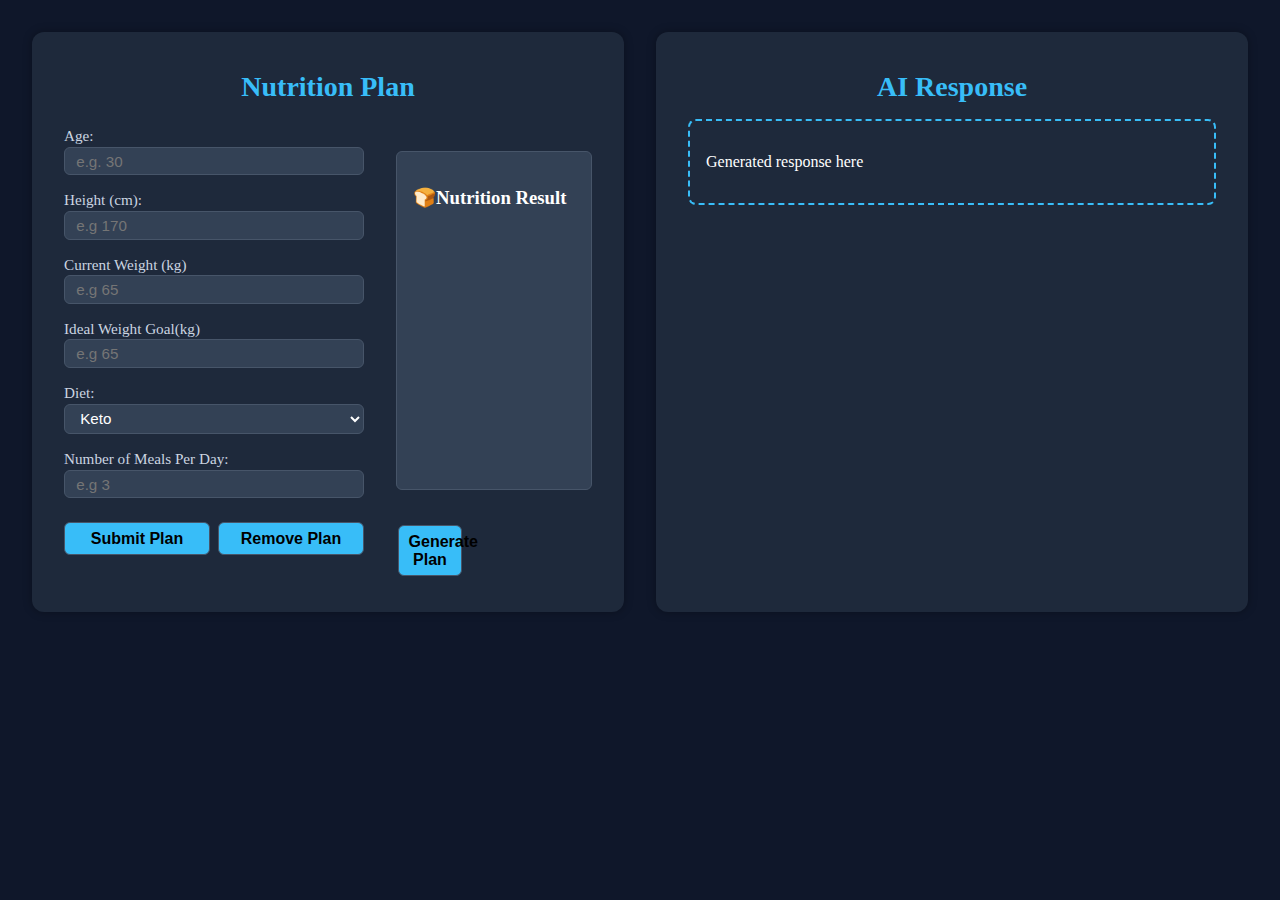
<file: BMIcalcBackup.html>
<!DOCTYPE html>
<html lang="en">
<head>
  <meta charset="UTF-8" />
  <meta name="viewport" content="width=device-width, initial-scale=1.0" />
  <title>Nutrition + AI Layout</title>
  <style>
    :root {
      --main-bg: #0B0F14;
      --card-bg: #121820;
      --highlight-bg: #162029;
      --primary: #00CFFF;
      --secondary: #FF4F5E;
      --text-color: #B0C7D1;
      --text-muted: #7A8C98;
      --card-border: #1A2B3A;
      --card-shadow: 0 4px 20px rgba(0, 207, 255, 0.2);
      --input-bg: #1A1F25;
      --input-border: #2B3A45;
      --hover-glow: 0 0 12px rgba(0, 207, 255, 0.4);
      --focus-ring: 0 0 0 3px rgba(0, 207, 255, 0.5);
      --disabled-opacity: 0.4;
      --transition-fast: 0.25s ease;
      --radius-lg: 16px;
      --radius-sm: 8px;
      --scrollbar-thumb: rgba(0, 207, 255, 0.4);
      --scrollbar-track: rgba(255, 255, 255, 0.05);
    }
    body {
      margin: 0;
      padding: 2rem;
      font-family: Arial, sans-serif;
      background-color: #0f172a;
      color: #ffffff;
    }

    #nutrition-plans-section {
      display: flex;
      flex-wrap: wrap;
      gap: 2rem;
      padding: 0 0 1.6rem;
      justify-content: center;
      font-family: 'Segoe UI', 'Tahoma';
    }

    .nutrition-layout,
    .meal-plan-output {
      background: #1e293b;
      padding: 1rem 2rem;
      border-radius: 12px;
      box-shadow: 0 0 10px rgba(0, 0, 0, 0.3);
      flex: 1 1 500px;
      max-width: 1000px;
      transition: transform 0.3s ease;
    }

    .nutrition-layout:hover,
    .meal-plan-output:hover {
      transform: scale(1.02);
    }

    .nutrition-layout {
      height: auto;
      display: flex;
      flex-direction: column;
    }

    #nutrition-plans-section h2 {
      text-align: center;
      color: #38bdf8;
      margin-bottom: 1rem;
      font-size: 1.75rem;
    }

    .nutrition-layout .nutrition-container {
      display: flex;
      gap: 2rem;
      flex-grow: 1;
      height: 100%;
    }

    .nutrition-result {
      flex: 1;
      display: flex;
      flex-direction: column;
      max-height: 70%;
      background: #334155;
      padding: 1rem;
      margin-top: 2rem;
      border: 1px solid #475569;
      border-radius: 6px;
      overflow: auto;
    }

    label {
      color: #cbd5e1;
      margin-top: 0.5rem;
      display: block;
      font-size: 0.95rem;
    }

    input,
    select {
      width: 100%;
      margin-top: 0.1rem;
      margin-bottom: 0.5rem;
      padding: 0.3rem 0.7rem;
      background: #334155;
      border: 1px solid #475569;
      border-radius: 6px;
      color: #ffffff;
      font-size: 0.95rem;
      box-sizing: border-box;
    }

    .button-container {
      display: flex;
      gap: 0.5rem;
      margin-top: 1rem;
      flex-wrap: wrap;
    }

    .btn {
      flex: 1 1 30%;
      background-color: #38bdf8;
      border: 1px solid #475569;
      border-radius: 6px;
      color: #000;
      padding: 0.4rem 0.6rem;
      font-weight: bold;
      font-size: 1rem;
      transition: background-color 0.3s ease, transform 0.2s;
    }

    .btn:hover {
      background-color: #0ea5e9;
      cursor: pointer;
      transform: scale(1.03);
    }

        /* Step 1: Set a fixed width for the form */
    .nutrition-form {
      width: 300px; /* adjust as needed */
    }

    /* Step 2: Offset the generate button wrapper.
      (Assume your gap is 2rem as in your .nutrition-container) */
    .generate-button-wrapper {
      margin-top: -2rem;
      padding: 2px 2px 20px;
      margin-left: calc(300px + 2rem); /* form width plus gap */
      
    }

    /* Step 3: Force the button to match the size of those in .button-container */
    .generate-button-wrapper .btn {
      width: calc(100% / 3); /* or a fixed width that matches your other buttons */
      
    }


    .meal-plan-output .response-box {
      border: 2px dashed #38bdf8;
      padding: 1rem;
      border-radius: 8px;
      background-color: #1e293b;
      color: #ffffff;
      margin-top: 1rem;
    }
  </style>
</head>
<body>
  <section id="nutrition-plans-section" class="tool-card">
    <div class="nutrition-layout">
      <h2>Nutrition Plan</h2>
      <div class="nutrition-container">
        <!-- Form Groups -->
        <form id="nutrition-form" class="nutrition-form">
          <div class="form-group">
            <div class="form-row">
              <label for="age">Age:</label>
              <input type="number" id="age" placeholder="e.g. 30" required>
            </div>

            <div class="form-row">
              <label for="height-nutrition">Height (cm):</label>
              <input type="number" id="height-nutrition" placeholder="e.g 170">
            </div>

            <div class="form-row">
              <label for="weight-nutrition">Current Weight (kg)</label>
              <input type="number" id="weight-nutrition" placeholder="e.g 65" required>
            </div>

            <div class="form-row">
              <label for="ideal-weight">Ideal Weight Goal(kg)</label>
              <input type="number" id="ideal-weight" placeholder="e.g 65" required>
            </div>

            <div class="form-row">
              <label for="diet">Diet:</label>
              <select id="diet" required>
                <option value="keto">Keto</option>
                <option value="vegan">Vegan</option>
                <option value="glutenfree">Gluten Free</option>
              </select>
            </div>

            <div class="form-row">
              <label for="meals-per-day">Number of Meals Per Day:</label>
              <input type="number" id="meals-per-day" placeholder="e.g 3">
            </div>

            <div class="button-container">
              <button class="btn" type="submit">Submit Plan</button>
              <button class="btn" id="clear-nutrition" type="button">Remove Plan</button>
            </div>
          </div>
        </form>

        <div class="nutrition-result" id="nutrition-result">
          <h3>🍞Nutrition Result</h3>
          <!-- Results appear here -->
        </div>
      </div>

      <div class="generate-button-wrapper">
        <button class="btn" id="generate-meal" type="button">Generate Plan</button>
      </div>
    </div>

    <!-- AI Response-->
    <div id="meal-plan-response" class="meal-plan-output">
      <h2>AI Response</h2>
      <div class="response-box">
        <p>Generated response here</p>
      </div>
    </div>
  </section>
</body>
</html>
</file>
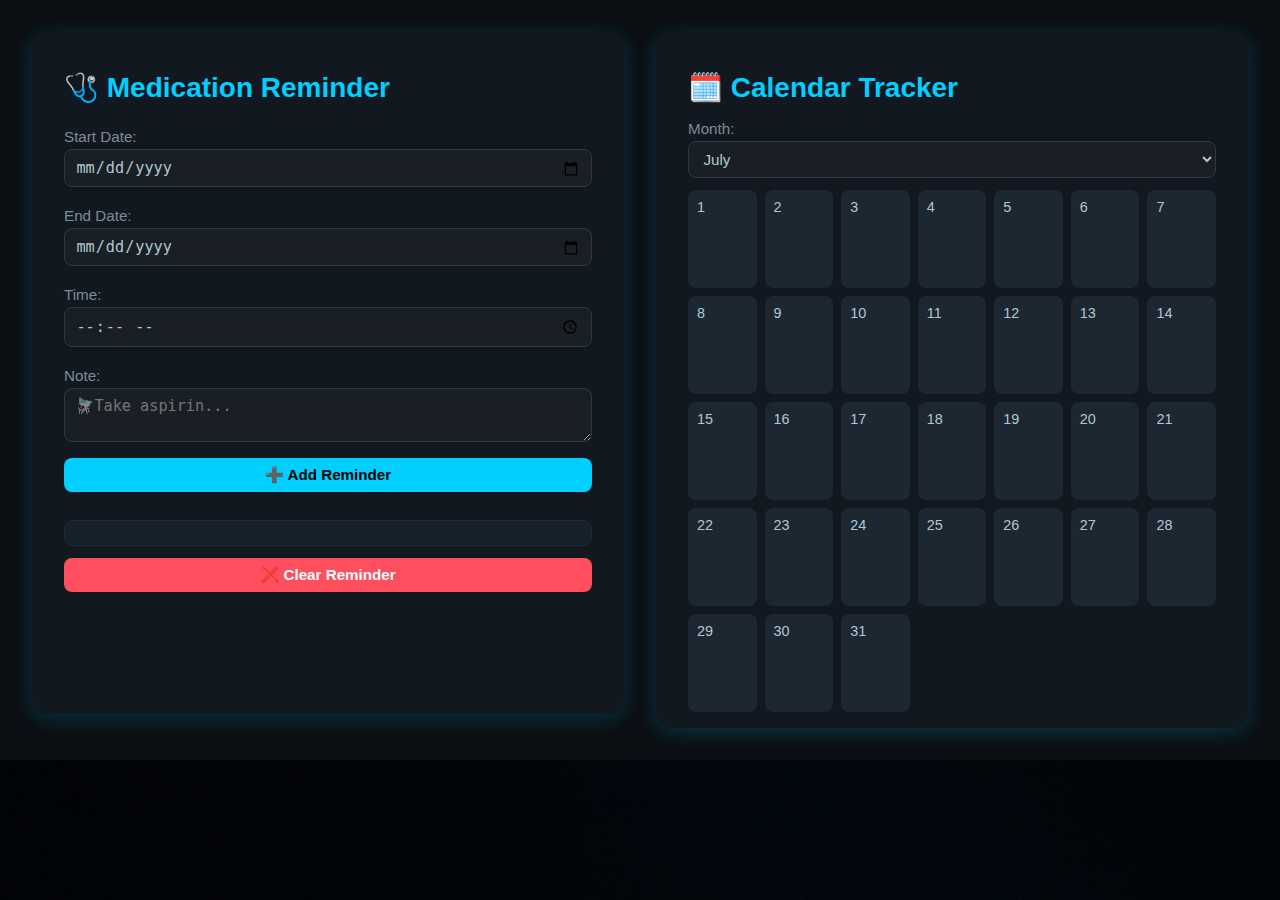
<file: medicationsyncBackup.html>
<!DOCTYPE html>
<html lang="en">
<head>
  <meta charset="UTF-8" />
  <meta name="viewport" content="width=device-width, initial-scale=1.0" />
  <title>✨ Medication Reminder & Calendar Tracker</title>
  <style>
    :root {
      --main-bg: #0B0F14;
      --card-bg: #121820;
      --highlight-bg: #162029;
      --primary: #00CFFF;
      --secondary: #FF4F5E;
      --text-color: #B0C7D1;
      --text-muted: #7A8C98;
      --card-border: #1A2B3A;
      --card-shadow: 0 4px 20px rgba(0, 207, 255, 0.2);
      --input-bg: #1A1F25;
      --input-border: #2B3A45;
      --hover-glow: 0 0 12px rgba(0, 207, 255, 0.4);
      --focus-ring: 0 0 0 3px rgba(0, 207, 255, 0.5);
      --disabled-opacity: 0.4;
      --transition-fast: 0.25s ease;
      --radius-lg: 16px;
      --radius-sm: 8px;
      --scrollbar-thumb: rgba(0, 207, 255, 0.4);
      --scrollbar-track: rgba(255, 255, 255, 0.05);
    }

    body {
      margin: 0;
      font-family: 'Segoe UI', sans-serif;
      background-color: var(--main-bg);
      color: var(--text-color);
      background-image: url(background.png);
      background-size: cover;
      background-repeat: no-repeat;
      overflow-x: hidden;
    }

    #medication-calendar-section {
      display: flex;
      flex-wrap: wrap;
      gap: 2rem;
      padding: 2rem;
      justify-content: center;
      background: var(--main-bg);
      color: var(--text-color);
      font-family: 'Segoe UI', Tahoma, Geneva, Verdana, sans-serif;
    }

    #medication-calendar-section .medication-section,
    #medication-calendar-section .calendar-wrapper {
      background: var(--card-bg);
      padding: 1rem 2rem;
      border-radius: var(--radius-lg);
      box-shadow: var(--card-shadow);
      flex: 1 1 500px;
      max-width: 600px;
      transition: transform var(--transition-fast), box-shadow var(--transition-fast);
    }

    #medication-calendar-section .medication-section {
      height: 650px;
      display: flex;
      flex-direction: column;
      overflow: hidden;
    }

    #medication-calendar-section > .medication-section:hover,
    #medication-calendar-section .calendar-wrapper:hover {
      transform: translateY(-4px);
      box-shadow: 0 8px 30px rgba(0, 207, 255, 0.25);
    }

    #medication-calendar-section h2 {
      color: var(--primary);
      margin-bottom: 1rem;
      font-size: 1.75rem;
    }

    #medication-section .medication-content {
    display: flex;
    gap: 1rem;
    flex-grow: 1;
    height: 100%;
  }

  #medicationForm, 
  #reminderDetails {
    flex: 1;
    display: flex;
    flex-direction: column;
    max-height: 100%;
  }

  #reminderDetails {
    overflow-y: auto;
  }


    #medication-calendar-section label {
      color: var(--text-muted);
      margin-top: 0.5rem;
      display: block;
      font-size: 0.95rem;
    }

    #medication-calendar-section input,
    #medication-calendar-section textarea,
    #medication-calendar-section button,
    #medication-calendar-section select {
      width: 100%;
      margin-top: 0.25rem;
      margin-bottom: 0.75rem;
      padding: 0.5rem 0.65rem;
      background: var(--input-bg);
      border: 1px solid var(--input-border);
      border-radius: var(--radius-sm);
      color: var(--text-color);
      font-size: 0.95rem;
      transition: var(--transition-fast);
      box-sizing: border-box;
    }

    #medication-calendar-section input:focus,
    #medication-calendar-section textarea:focus,
    #medication-calendar-section select:focus {
      outline: none;
      box-shadow: var(--focus-ring);
    }

    #medication-calendar-section button {
      background-color: var(--primary);
      color: #000;
      font-weight: bold;
      cursor: pointer;
      border: none;
      border-radius: var(--radius-sm);
      transition: background 0.2s, box-shadow 0.2s;
    }

    #medication-calendar-section button:hover {
      box-shadow: var(--hover-glow);
    }

    #medication-calendar-section .reminderDetails {
      margin-top: 1rem;
      padding: 0.75rem;
      border: 1px solid var(--card-border);
      border-radius: var(--radius-sm);
      flex-grow: 1;
      overflow-y: auto;
      display: flex;
      flex-direction: column;
      gap: 0.5rem;
      background: var(--highlight-bg);
      scrollbar-width: thin;
      scrollbar-color: var(--scrollbar-thumb) var(--scrollbar-track);
    }

    #medication-calendar-section .reminderDetails::-webkit-scrollbar {
      width: 8px;
    }

    #medication-calendar-section .reminderDetails::-webkit-scrollbar-thumb {
      background-color: var(--scrollbar-thumb);
      border-radius: var(--radius-sm);
    }

    #medication-calendar-section .reminderDetails::-webkit-scrollbar-track {
      background-color: var(--scrollbar-track);
    }

    #medication-calendar-section .reminder-entry {
      background: linear-gradient(135deg, #1e2a36 0%, #202e3c 100%);
      padding: 0.6rem;
      border-radius: var(--radius-sm);
      border-left: 3px solid var(--primary);
      display: grid;
      grid-template-columns: 1fr auto;
      align-items: center;
      font-size: 0.85rem;
      min-height: 80px;
      transition: background 0.3s;
    }

    #medication-calendar-section .reminder-entry:hover {
      background: var(--highlight-bg);
    }

    #medication-calendar-section .reminder-entry .note {
      color: var(--text-color);
      word-break: break-word;
      font-weight: 500;
    }

    #medication-calendar-section .reminder-entry .time {
      font-size: 0.75rem;
      color: var(--text-muted);
      text-align: right;
      display: flex;
      flex-direction: column;
      align-items: flex-end;
      gap: 0.3rem;
    }

    #medication-calendar-section .reminder-entry .delete-btn {
      background: var(--secondary);
      border: none;
      color: white;
      font-size: 0.75rem;
      padding: 0.3rem 0.6rem;
      border-radius: var(--radius-sm);
      cursor: pointer;
      transition: transform 0.2s;
    }

    #medication-calendar-section .reminder-entry .delete-btn:hover {
      transform: scale(1.05);
    }

    #medication-calendar-section .calendar {
      display: grid;
      grid-template-columns: repeat(7, 1fr);
      gap: 8px;
    }

    #medication-calendar-section .calendar-day {
      height: 80px;
      background: #1c2732;
      border-radius: var(--radius-sm);
      padding: 0.5rem;
      font-size: 0.9rem;
      position: relative;
      cursor: pointer;
      display: flex;
      align-items: flex-start;
      justify-content: flex-start;
      transition: var(--transition-fast);
      border: 1px solid transparent;
    }

    #medication-calendar-section .calendar-day:hover {
      background: var(--highlight-bg);
      border-color: var(--primary);
      transform: scale(1.03);
    }

    #medication-calendar-section .calendar-day.has-reminder::after {
      content: "\1F48A";
      position: absolute;
      top: 6px;
      right: 8px;
      font-size: 1rem;
      color: var(--secondary);
    }

    #medication-calendar-section #clearReminder {
      display: nne;
      background: var(--secondary);
      color: white;
      margin-top: 0.75rem;
    }

    @media (max-width: 768px) {
      #medication-calendar-section {
        flex-direction: column;
        padding: 1rem;
      }

      #medication-calendar-section > #medication-section,
      #medication-calendar-section .calendar-wrapper {
        max-width: 100%;
        padding: 1rem;
      }

      #medication-calendar-section .reminder-entry {
        grid-template-columns: 1fr;
      }

      #medication-calendar-section .reminder-entry .time {
        flex-direction: column;
        align-items: flex-start;
      }

      #medication-calendar-section .calendar {
        grid-template-columns: repeat(7, minmax(35px, 1fr));
      }

      #medication-calendar-section .calendar-day {
        height: 70px;
        font-size: 0.75rem;
      }
    }

  </style>
</head>
<body>
  <section id="medication-calendar-section" class="tool-card">
      <div class="medication-section" >
          <h2>🩺 Medication Reminder</h2>

          <div class="medication-content">
              <form id="medicationForm">
                  <label for="reminderStartDate">Start Date:</label>
                  <input type="date" id="reminderStartDate" required/>

                  <label for="reminderEndDate">End Date:</label>
                  <input type="date" id="reminderEndDate" required/>

                  <label for="reminderTime">Time:</label>
                  <input type="time" id="reminderTime" required/>

                  <label for="reminderNote">Note:</label>
                  <textarea placeholder="🪰Take aspirin..." id="reminderNote" required></textarea>

                  <button type="submit">➕ Add Reminder</button>
                  
              </form>

              <div id="reminderDetails" class="reminderDetails">
                  <!-- Reminder Lists Here -->
              </div>
              <button id="clearReminder">❌ Clear Reminder</button>
          </div>
          
      </div>

      <!-- Calendar -->
      <div class="calendar-wrapper">
          <h2>🗓️ Calendar Tracker</h2>
          <label for="monthSelect">Month:</label>
          <select id="monthSelect"></select>
          <div id="calendar" class="calendar"></div>
      </div>
  </section>


  <script>
    const calendar = document.getElementById("calendar");
    const reminderDetails = document.getElementById("reminderDetails");
    const clearBtn = document.getElementById("clearReminder");
    const monthSelect = document.getElementById("monthSelect");
    const startInput = document.getElementById("reminderStartDate");
    const endInput = document.getElementById("reminderEndDate");

    const months = ["January", "February", "March", "April", "May", "June", "July",
                    "August", "September", "October", "November", "December"];
    let currentYear = new Date().getFullYear();
    let currentMonth = new Date().getMonth();

    months.forEach((month, idx) => {
      const option = document.createElement("option");
      option.value = idx;
      option.text = month;
      if (idx === currentMonth) option.selected = true;
      monthSelect.appendChild(option);
    });

    monthSelect.addEventListener("change", () => {
      currentMonth = parseInt(monthSelect.value);
      generateCalendar();
    });

    startInput.addEventListener("change", () => {
      endInput.min = startInput.value;
    });

    function saveReminder(start, end, time, note) {
      const reminders = JSON.parse(localStorage.getItem("calendarReminders")) || {};
      let date = new Date(start);
      const endDate = new Date(end);
      while (date <= endDate) {
        const key = date.toISOString().split("T")[0];
        if (!reminders[key]) reminders[key] = [];
        reminders[key].push({ time, note });
        date.setDate(date.getDate() + 1);
      }
      localStorage.setItem("calendarReminders", JSON.stringify(reminders));
    }

    function generateCalendar() {
      calendar.innerHTML = "";
      const daysInMonth = new Date(currentYear, currentMonth + 1, 0).getDate();
      for (let day = 1; day <= daysInMonth; day++) {
        const dateStr = `${currentYear}-${String(currentMonth + 1).padStart(2, '0')}-${String(day).padStart(2, '0')}`;
        const dayEl = document.createElement("div");
        dayEl.className = "calendar-day";
        dayEl.dataset.date = dateStr;
        dayEl.textContent = day;
        dayEl.onclick = () => showReminder(dateStr);
        calendar.appendChild(dayEl);
      }
      markCalendarDays();
    }

    function markCalendarDays() {
      const reminders = JSON.parse(localStorage.getItem("calendarReminders")) || {};
      Object.keys(reminders).forEach(date => {
        const cell = document.querySelector(`[data-date='${date}']`);
        if (cell) cell.classList.add("has-reminder");
      });
    }

    function showReminder(date) {
      const reminders = JSON.parse(localStorage.getItem("calendarReminders")) || {};
      if (reminders[date]) {
        reminderDetails.innerHTML = reminders[date].map((r, i) => `
          <div class="reminder-entry">
            <span class="note">${r.note}</span>
            <span class="time">⏰ ${r.time} 
              <button class="delete-btn" onclick="deleteReminder('${date}', ${i})">Remove</button>
            </span>
          </div>
        `).join("");
        clearBtn.style.display = "block";
        clearBtn.onclick = () => {
          delete reminders[date];
          localStorage.setItem("calendarReminders", JSON.stringify(reminders));
          reminderDetails.innerHTML = "";
          clearBtn.style.display = "none";
          generateCalendar();
        };
      } else {
        reminderDetails.innerHTML = "<p>💭 No reminders</p>";
        clearBtn.style.display = "none";
      }
    }

    function deleteReminder(date, index) {
      const reminders = JSON.parse(localStorage.getItem("calendarReminders")) || {};
      if (reminders[date]) {
        reminders[date].splice(index, 1);
        if (reminders[date].length === 0) delete reminders[date];
        localStorage.setItem("calendarReminders", JSON.stringify(reminders));
        showReminder(date);
        generateCalendar();
      }
    }

    document.getElementById("medicationForm").addEventListener("submit", e => {
      e.preventDefault();
      const start = startInput.value;
      const end = endInput.value;
      const time = document.getElementById("reminderTime").value;
      const note = document.getElementById("reminderNote").value;
      saveReminder(start, end, time, note);
      e.target.reset();
      generateCalendar();
    });

    window.addEventListener("DOMContentLoaded", generateCalendar);
  </script>
</body>
</html>
</file>
